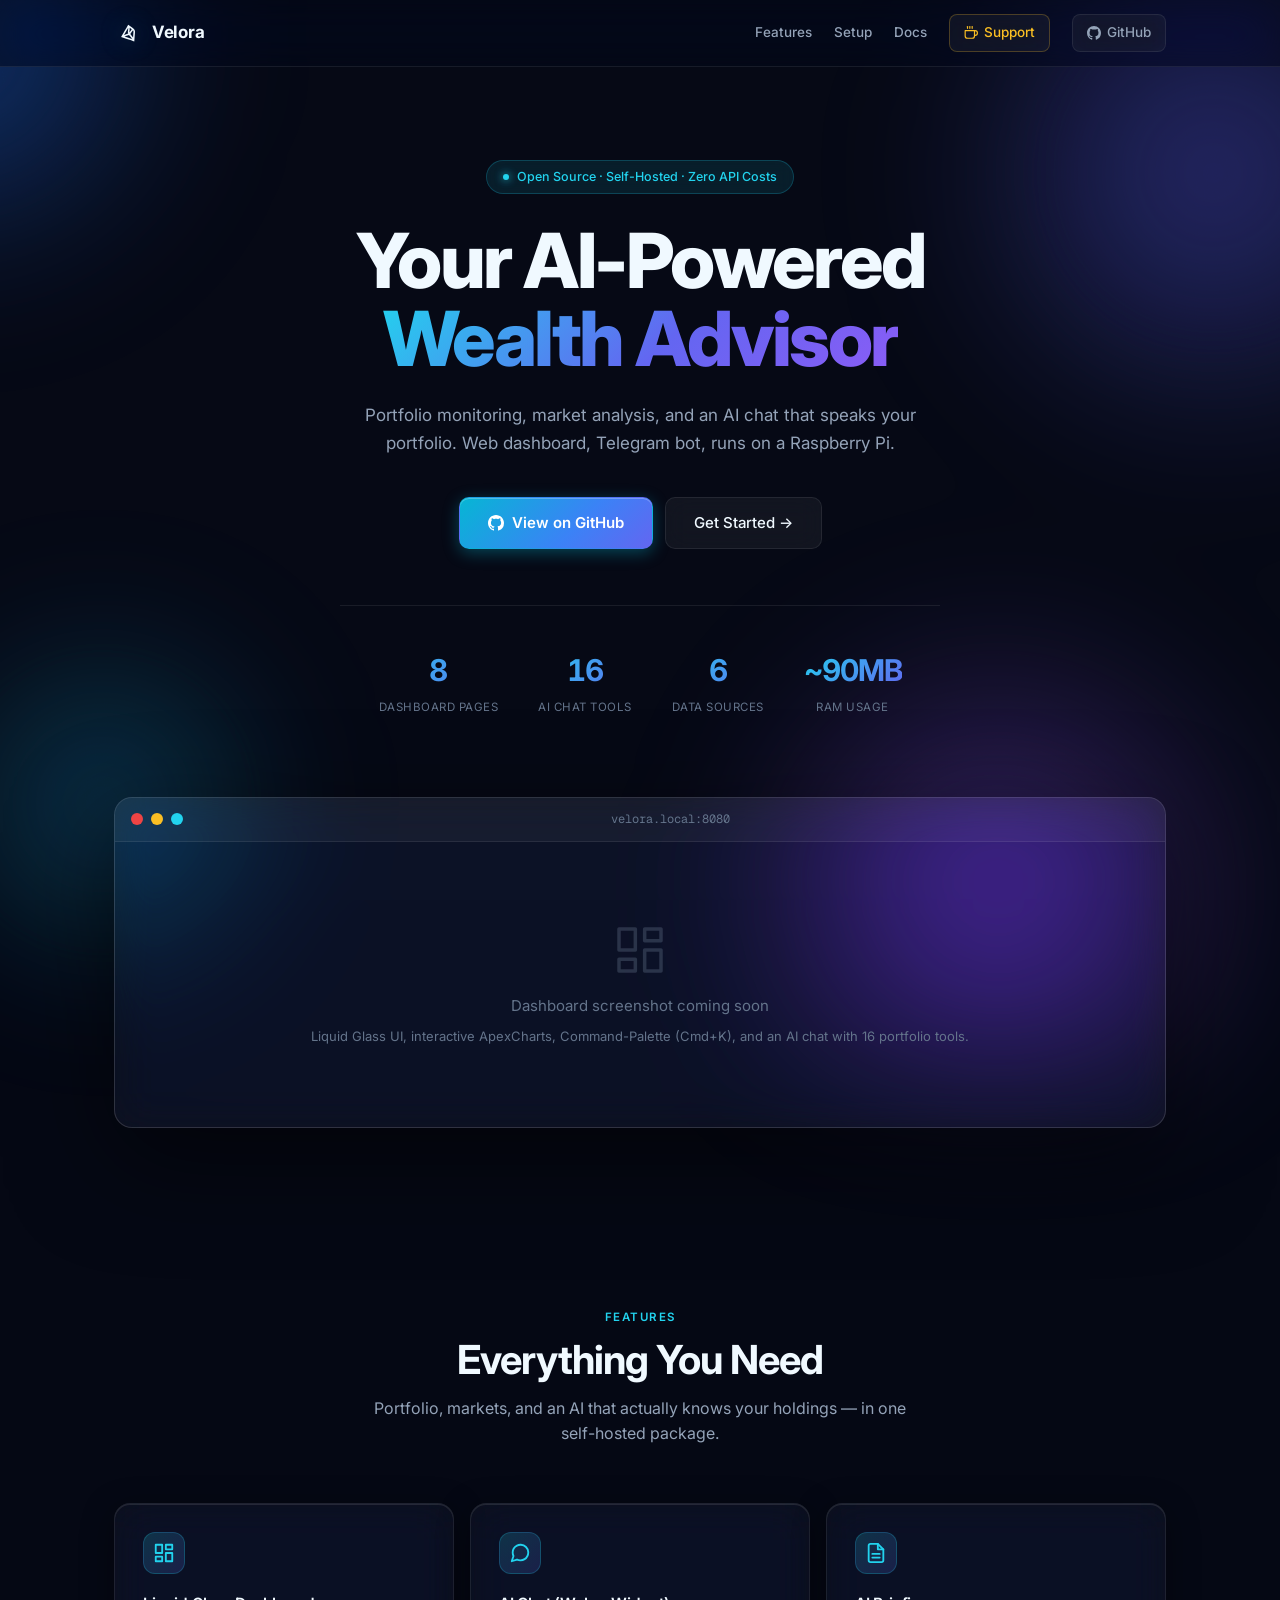
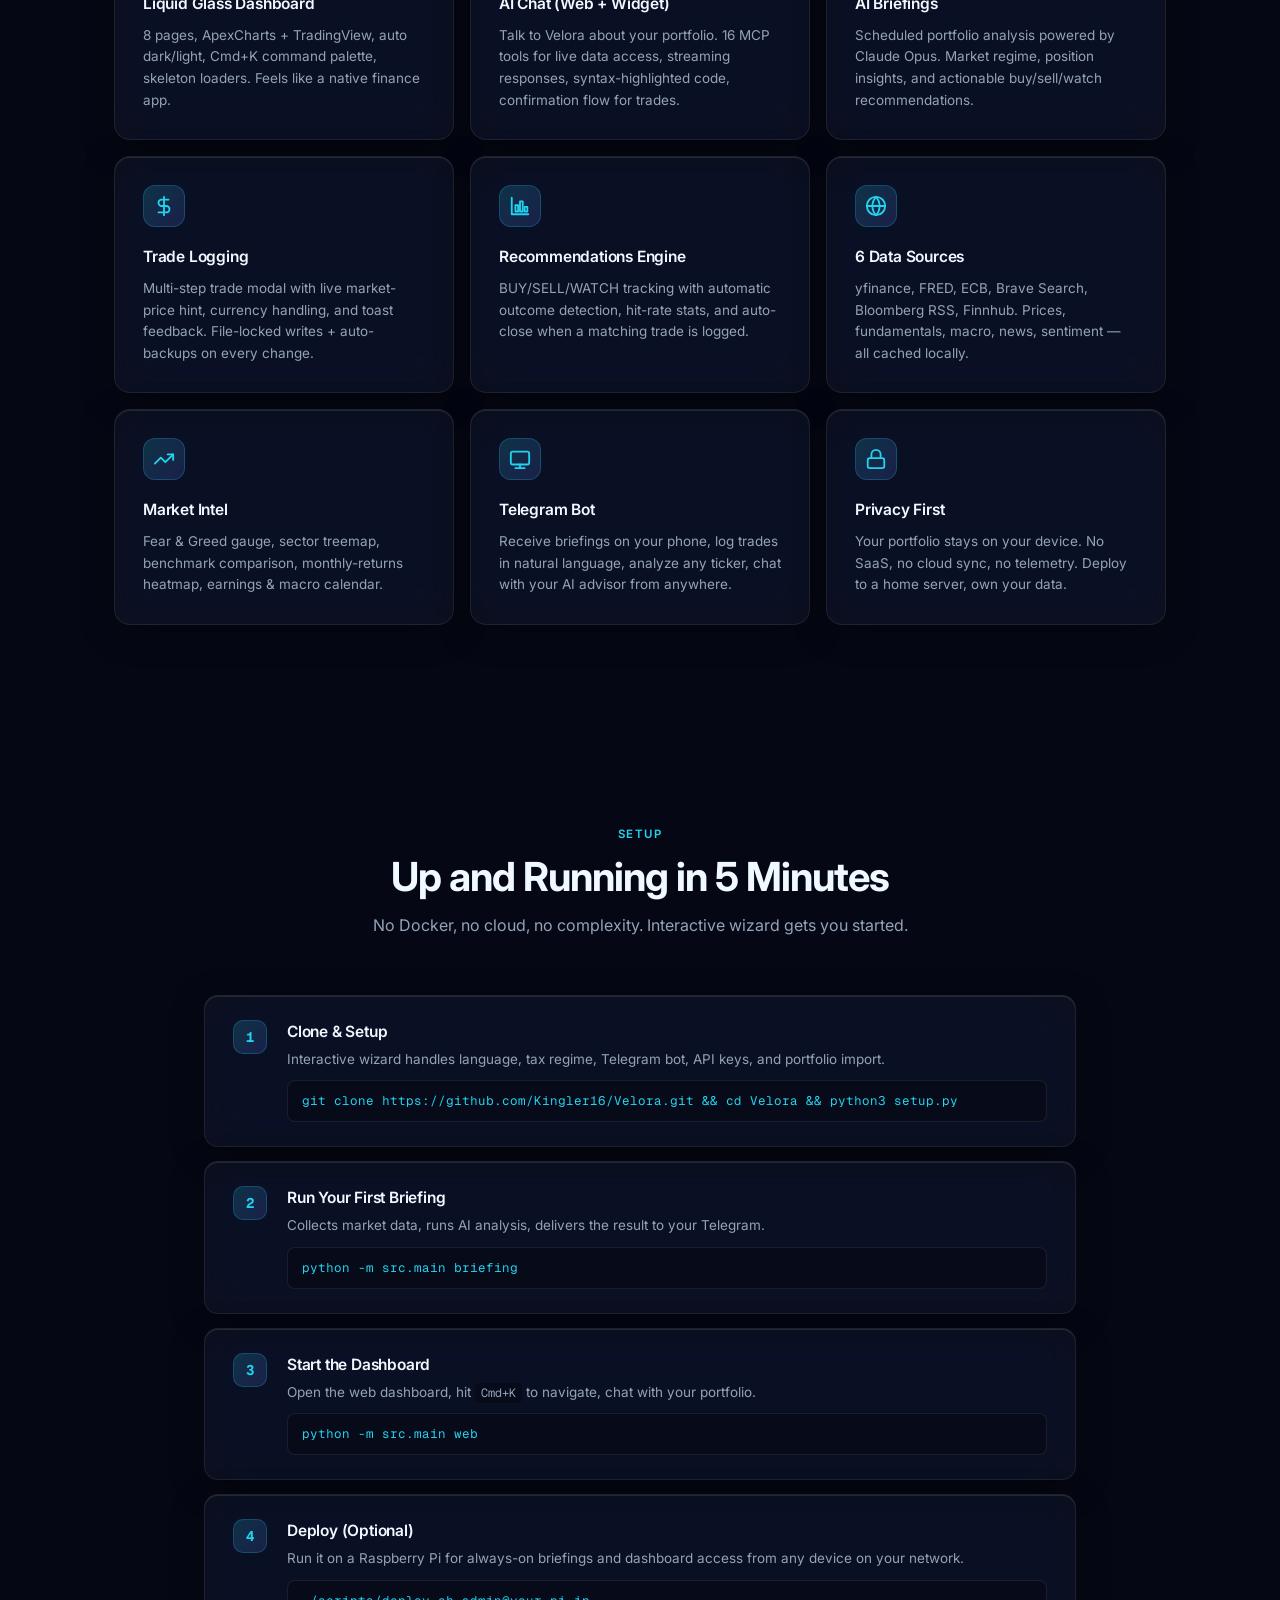
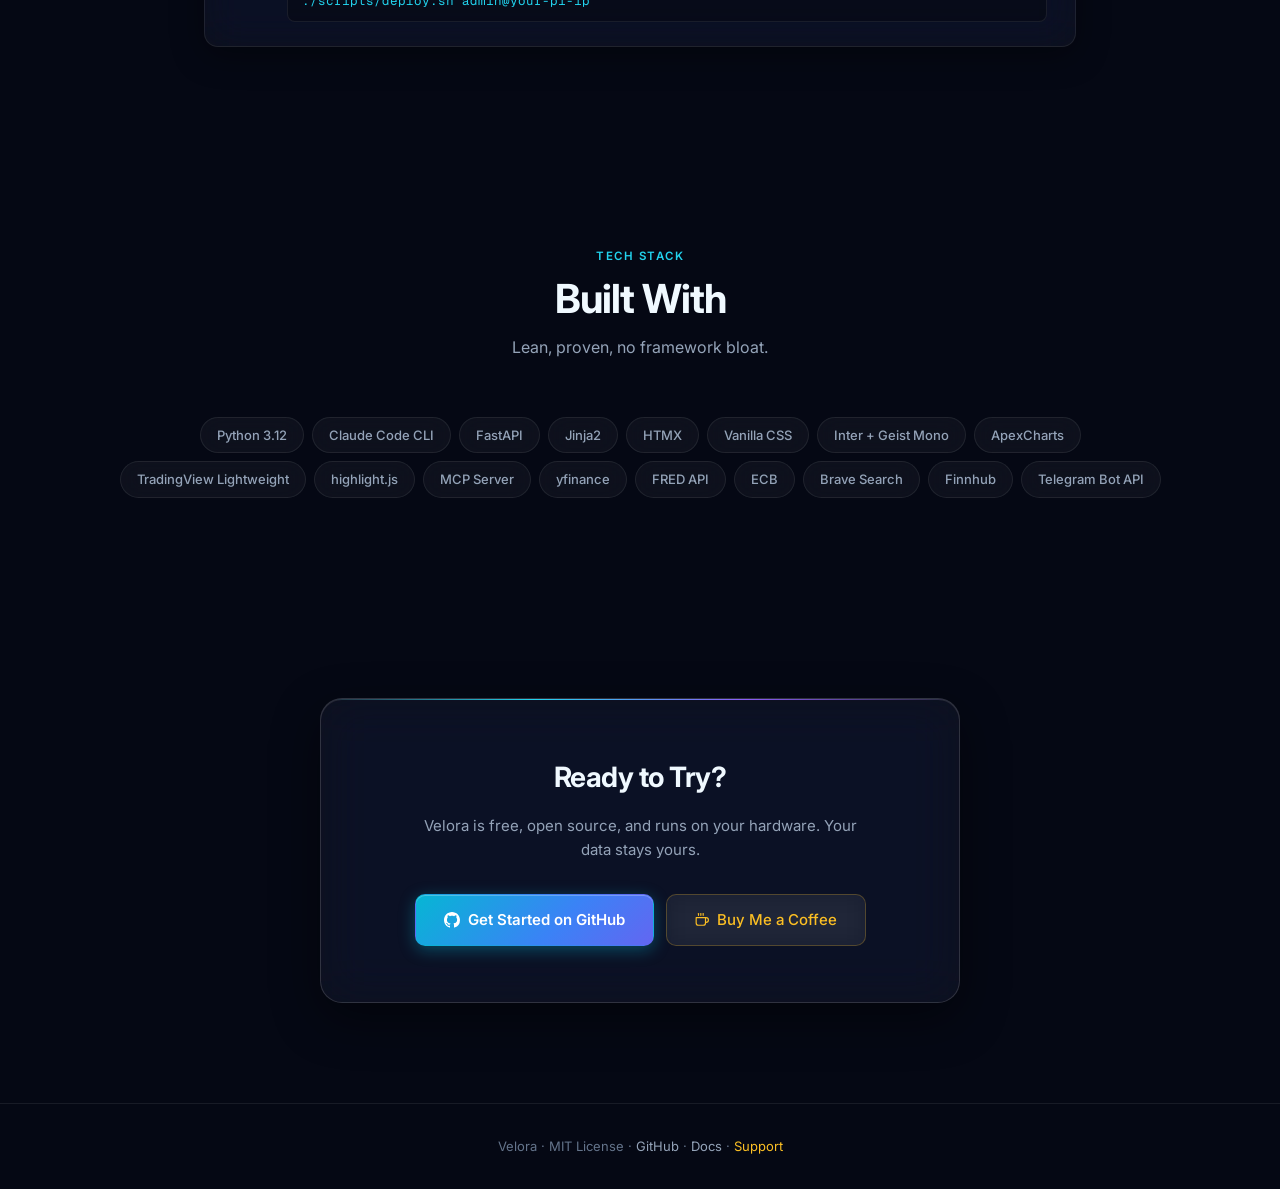
<file: docs/index.html>
<!DOCTYPE html>
<html lang="en">
<head>
    <meta charset="UTF-8">
    <meta name="viewport" content="width=device-width, initial-scale=1.0">
    <title>Velora — AI-Powered Wealth Advisor</title>
    <meta name="description" content="Self-hosted AI wealth advisor with web dashboard, chat, and Telegram bot. Portfolio tracking, market analysis, and interactive charts powered by Claude.">
    <meta name="theme-color" content="#050814">
    <meta property="og:title" content="Velora — AI-Powered Wealth Advisor">
    <meta property="og:description" content="Self-hosted portfolio tracker with AI briefings, glass-themed dashboard, web chat, and Telegram bot. Runs on a Raspberry Pi.">
    <meta property="og:type" content="website">
    <meta property="og:url" content="https://kingler16.github.io/Velora">
    <link rel="icon" type="image/svg+xml" href="logo.svg?v=3">
    <link rel="icon" type="image/png" sizes="32x32" href="favicon-32.png?v=3">
    <link rel="apple-touch-icon" sizes="180x180" href="apple-touch-icon.png?v=3">
    <link rel="shortcut icon" href="favicon-32.png?v=3">
    <link rel="preconnect" href="https://fonts.googleapis.com">
    <link rel="preconnect" href="https://fonts.gstatic.com" crossorigin>
    <link href="https://fonts.googleapis.com/css2?family=Inter:wght@400;500;600;700;800&family=Geist+Mono:wght@400;500;600&display=swap" rel="stylesheet">
    <style>
        :root {
            --bg: #050814;
            --bg2: rgba(255,255,255,0.04);
            --bg3: rgba(255,255,255,0.07);
            --border: rgba(255,255,255,0.08);
            --border-strong: rgba(255,255,255,0.14);
            --text: #f0f9ff;
            --text2: #94a3b8;
            --text3: #64748b;
            --accent: #22d3ee;
            --accent2: #6366f1;
            --accent3: #8b5cf6;
            --amber: #fbbf24;
            --glass-shadow: 0 8px 32px rgba(0, 0, 0, 0.38), inset 0 1px 0 rgba(255,255,255,0.10);
            --ease-apple: cubic-bezier(0.16, 1, 0.3, 1);
        }

        * { margin: 0; padding: 0; box-sizing: border-box; }

        html { scroll-behavior: smooth; }

        body {
            font-family: 'Inter', -apple-system, BlinkMacSystemFont, 'SF Pro Text', sans-serif;
            background: var(--bg);
            color: var(--text);
            line-height: 1.6;
            overflow-x: hidden;
            -webkit-font-smoothing: antialiased;
            position: relative;
            min-height: 100vh;
        }

        /* Grainy blurred gradient blobs (matching Velora UI v2) */
        body::before {
            content: '';
            position: fixed;
            inset: -20vh -20vw;
            z-index: -2;
            background:
                radial-gradient(44vmin circle at 12% 18%, rgba(56, 120, 255, 0.44), transparent 62%),
                radial-gradient(50vmin circle at 82% 28%, rgba(99, 102, 241, 0.40), transparent 65%),
                radial-gradient(54vmin circle at 70% 85%, rgba(139, 92, 246, 0.38), transparent 60%),
                radial-gradient(38vmin circle at 20% 78%, rgba(56, 189, 248, 0.28), transparent 58%);
            filter: blur(70px) saturate(135%);
            animation: blob-drift 48s ease-in-out infinite alternate;
            pointer-events: none;
            will-change: transform;
        }

        /* Noise overlay for the grainy feel */
        body::after {
            content: '';
            position: fixed;
            inset: 0;
            z-index: -1;
            pointer-events: none;
            opacity: 0.04;
            mix-blend-mode: overlay;
            background-image: url("data:image/svg+xml;utf8,<svg xmlns='http://www.w3.org/2000/svg' width='220' height='220'><filter id='n'><feTurbulence type='fractalNoise' baseFrequency='0.9' numOctaves='2' stitchTiles='stitch'/><feColorMatrix values='0 0 0 0 1  0 0 0 0 1  0 0 0 0 1  0 0 0 1 0'/></filter><rect width='100%25' height='100%25' filter='url(%23n)'/></svg>");
            background-size: 220px 220px;
        }

        @keyframes blob-drift {
            0%   { transform: translate3d(0, 0, 0) rotate(0deg); }
            50%  { transform: translate3d(-3vw, 2vh, 0) rotate(4deg); }
            100% { transform: translate3d(2vw, -2vh, 0) rotate(-3deg); }
        }

        @media (prefers-reduced-motion: reduce) {
            body::before { animation: none; }
        }

        ::selection {
            background: rgba(34, 211, 238, 0.25);
            color: var(--text);
        }

        /* ─── Nav ─── */
        nav {
            position: fixed;
            top: 0;
            width: 100%;
            z-index: 100;
            padding: 14px 0;
            background: rgba(5, 8, 20, 0.55);
            backdrop-filter: blur(24px) saturate(180%);
            -webkit-backdrop-filter: blur(24px) saturate(180%);
            border-bottom: 1px solid var(--border);
        }

        .nav-inner {
            max-width: 1100px;
            margin: 0 auto;
            padding: 0 24px;
            display: flex;
            justify-content: space-between;
            align-items: center;
        }

        .nav-brand {
            font-family: 'Inter', sans-serif;
            font-size: 17px;
            font-weight: 700;
            letter-spacing: -0.3px;
            color: var(--text);
            text-decoration: none;
            display: flex;
            align-items: center;
            gap: 10px;
        }

        .nav-logo {
            width: 28px;
            height: 28px;
            display: flex;
            align-items: center;
            justify-content: center;
            filter: drop-shadow(0 0 12px rgba(34, 211, 238, 0.25));
        }

        .nav-logo svg { width: 100%; height: 100%; }

        .nav-links {
            display: flex;
            gap: 22px;
            align-items: center;
        }

        .nav-links a {
            color: var(--text2);
            text-decoration: none;
            font-size: 13.5px;
            font-weight: 500;
            transition: color 0.18s var(--ease-apple);
        }

        .nav-links a:hover { color: var(--text); }

        .btn-nav {
            display: inline-flex;
            align-items: center;
            gap: 6px;
            padding: 7px 14px;
            background: rgba(255, 255, 255, 0.05);
            backdrop-filter: blur(12px);
            -webkit-backdrop-filter: blur(12px);
            border: 1px solid var(--border);
            border-radius: 8px;
            color: var(--text);
            text-decoration: none;
            font-size: 13px;
            font-weight: 500;
            transition: all 0.18s var(--ease-apple);
        }

        .btn-nav:hover {
            background: rgba(255, 255, 255, 0.09);
            border-color: var(--border-strong);
            transform: translateY(-1px);
        }

        /* ─── Hero ─── */
        .hero {
            padding: 160px 24px 80px;
            text-align: center;
            position: relative;
        }

        .hero-content { position: relative; z-index: 1; }

        .hero-badge {
            display: inline-flex;
            align-items: center;
            gap: 8px;
            padding: 6px 16px;
            background: rgba(34, 211, 238, 0.10);
            border: 1px solid rgba(34, 211, 238, 0.22);
            border-radius: 100px;
            font-size: 12.5px;
            font-weight: 500;
            color: var(--accent);
            margin-bottom: 28px;
            backdrop-filter: blur(8px);
            -webkit-backdrop-filter: blur(8px);
        }

        .hero-badge .dot {
            width: 6px;
            height: 6px;
            border-radius: 50%;
            background: var(--accent);
            box-shadow: 0 0 8px var(--accent);
        }

        .hero h1 {
            font-size: clamp(40px, 6.5vw, 76px);
            font-weight: 800;
            letter-spacing: -2.5px;
            line-height: 1.02;
            margin-bottom: 24px;
        }

        .hero h1 .gradient {
            background: linear-gradient(135deg, #22d3ee 0%, #6366f1 55%, #8b5cf6 100%);
            -webkit-background-clip: text;
            -webkit-text-fill-color: transparent;
            background-clip: text;
        }

        .hero p {
            font-size: 17px;
            color: var(--text2);
            max-width: 580px;
            margin: 0 auto 40px;
            line-height: 1.65;
        }

        .hero-buttons {
            display: flex;
            gap: 12px;
            justify-content: center;
            flex-wrap: wrap;
        }

        .btn-primary {
            display: inline-flex;
            align-items: center;
            gap: 8px;
            padding: 13px 28px;
            background: linear-gradient(135deg, #06b6d4 0%, #3b82f6 60%, #6366f1 100%);
            border: 1px solid transparent;
            border-radius: 10px;
            color: white;
            text-decoration: none;
            font-size: 15px;
            font-weight: 600;
            box-shadow: 0 4px 16px rgba(6, 182, 212, 0.35), inset 0 1px 0 rgba(255, 255, 255, 0.25);
            transition: all 0.2s var(--ease-apple);
        }

        .btn-primary:hover {
            box-shadow: 0 8px 24px rgba(99, 102, 241, 0.5), inset 0 1px 0 rgba(255, 255, 255, 0.3);
            filter: brightness(1.08);
            transform: translateY(-2px);
        }

        .btn-primary:active { transform: translateY(0) scale(0.98); }

        .btn-secondary {
            display: inline-flex;
            align-items: center;
            gap: 8px;
            padding: 13px 28px;
            background: rgba(255, 255, 255, 0.05);
            backdrop-filter: blur(12px);
            -webkit-backdrop-filter: blur(12px);
            border: 1px solid var(--border);
            border-radius: 10px;
            color: var(--text);
            text-decoration: none;
            font-size: 15px;
            font-weight: 500;
            transition: all 0.2s var(--ease-apple);
        }

        .btn-secondary:hover {
            background: rgba(255, 255, 255, 0.08);
            border-color: var(--border-strong);
            transform: translateY(-2px);
        }

        .hero-stats {
            display: flex;
            gap: 40px;
            justify-content: center;
            margin-top: 56px;
            padding-top: 40px;
            border-top: 1px solid var(--border);
            max-width: 600px;
            margin-left: auto;
            margin-right: auto;
        }

        .stat-value {
            font-size: 30px;
            font-weight: 700;
            font-variant-numeric: tabular-nums;
            letter-spacing: -1px;
            background: linear-gradient(135deg, var(--accent), var(--accent2));
            -webkit-background-clip: text;
            -webkit-text-fill-color: transparent;
            background-clip: text;
        }

        .stat-label {
            font-size: 11.5px;
            color: var(--text3);
            margin-top: 4px;
            text-transform: uppercase;
            letter-spacing: 0.5px;
        }

        /* ─── Screenshot ─── */
        .screenshot-section {
            padding: 0 24px 80px;
            max-width: 1100px;
            margin: 0 auto;
        }

        .screenshot-wrapper {
            border-radius: 18px;
            border: 1px solid var(--border-strong);
            overflow: hidden;
            box-shadow: 0 32px 100px rgba(0, 0, 0, 0.55);
            background: rgba(255, 255, 255, 0.04);
            backdrop-filter: blur(20px) saturate(180%);
            -webkit-backdrop-filter: blur(20px) saturate(180%);
        }

        .screenshot-bar {
            display: flex;
            align-items: center;
            gap: 8px;
            padding: 12px 16px;
            background: rgba(255, 255, 255, 0.04);
            border-bottom: 1px solid var(--border);
        }

        .screenshot-dot { width: 12px; height: 12px; border-radius: 50%; }

        .screenshot-url {
            flex: 1;
            text-align: center;
            font-size: 12px;
            font-family: 'Geist Mono', monospace;
            color: var(--text3);
        }

        .screenshot-placeholder {
            padding: 80px 40px;
            text-align: center;
            color: var(--text3);
            font-size: 15px;
        }

        .screenshot-placeholder-icon {
            font-size: 44px;
            margin-bottom: 16px;
            opacity: 0.35;
        }

        /* ─── Section Headers ─── */
        .section-label {
            font-size: 11.5px;
            font-weight: 600;
            text-transform: uppercase;
            letter-spacing: 1.5px;
            color: var(--accent);
            text-align: center;
            margin-bottom: 12px;
        }

        .section-title {
            font-size: clamp(28px, 4vw, 40px);
            font-weight: 700;
            text-align: center;
            margin-bottom: 14px;
            letter-spacing: -1px;
            line-height: 1.1;
        }

        .section-sub {
            font-size: 16px;
            color: var(--text2);
            text-align: center;
            margin-bottom: 56px;
            max-width: 560px;
            margin-left: auto;
            margin-right: auto;
        }

        /* ─── Features ─── */
        .features {
            padding: 100px 24px;
            max-width: 1100px;
            margin: 0 auto;
            position: relative;
        }

        .features-grid {
            display: grid;
            grid-template-columns: repeat(3, 1fr);
            gap: 16px;
        }

        .feature-card {
            background: rgba(255, 255, 255, 0.035);
            backdrop-filter: blur(20px) saturate(180%);
            -webkit-backdrop-filter: blur(20px) saturate(180%);
            border: 1px solid var(--border);
            border-radius: 16px;
            padding: 28px;
            box-shadow: var(--glass-shadow);
            transition: all 0.25s var(--ease-apple);
        }

        .feature-card:hover {
            transform: translateY(-3px);
            border-color: var(--border-strong);
            background: rgba(255, 255, 255, 0.06);
        }

        .feature-icon {
            width: 42px;
            height: 42px;
            border-radius: 12px;
            background: linear-gradient(135deg, rgba(34, 211, 238, 0.18), rgba(99, 102, 241, 0.18));
            border: 1px solid rgba(34, 211, 238, 0.22);
            display: flex;
            align-items: center;
            justify-content: center;
            color: var(--accent);
            margin-bottom: 18px;
        }

        .feature-icon svg { width: 22px; height: 22px; }

        .feature-card h3 {
            font-size: 15.5px;
            font-weight: 600;
            margin-bottom: 8px;
            letter-spacing: -0.2px;
        }

        .feature-card p {
            font-size: 13.5px;
            color: var(--text2);
            line-height: 1.6;
        }

        /* ─── How It Works ─── */
        .how-it-works {
            padding: 100px 24px;
            max-width: 920px;
            margin: 0 auto;
        }

        .steps {
            display: grid;
            gap: 14px;
            margin-top: 56px;
        }

        .step {
            display: flex;
            gap: 20px;
            align-items: flex-start;
            padding: 24px 28px;
            background: rgba(255, 255, 255, 0.035);
            backdrop-filter: blur(20px) saturate(180%);
            -webkit-backdrop-filter: blur(20px) saturate(180%);
            border: 1px solid var(--border);
            border-radius: 14px;
            box-shadow: var(--glass-shadow);
        }

        .step-num {
            width: 34px;
            height: 34px;
            background: linear-gradient(135deg, rgba(34, 211, 238, 0.18), rgba(99, 102, 241, 0.18));
            border: 1px solid rgba(34, 211, 238, 0.22);
            border-radius: 10px;
            display: flex;
            align-items: center;
            justify-content: center;
            font-size: 14px;
            font-weight: 700;
            color: var(--accent);
            flex-shrink: 0;
            font-family: 'Geist Mono', monospace;
        }

        .step-content { flex: 1; min-width: 0; }

        .step-content h3 {
            font-size: 15.5px;
            font-weight: 600;
            margin-bottom: 4px;
            letter-spacing: -0.2px;
        }

        .step-content p {
            font-size: 13.5px;
            color: var(--text2);
            margin-bottom: 10px;
        }

        .step-code {
            margin-top: 10px;
            padding: 10px 14px;
            background: rgba(0, 0, 0, 0.32);
            border: 1px solid var(--border);
            border-radius: 8px;
            font-family: 'Geist Mono', 'SF Mono', monospace;
            font-size: 12.5px;
            color: var(--accent);
            overflow-x: auto;
            white-space: nowrap;
        }

        /* ─── Tech Stack ─── */
        .tech-stack {
            padding: 100px 24px;
            max-width: 1100px;
            margin: 0 auto;
        }

        .tech-grid {
            display: flex;
            flex-wrap: wrap;
            gap: 8px;
            justify-content: center;
            margin-top: 40px;
        }

        .tech-tag {
            padding: 7px 16px;
            background: rgba(255, 255, 255, 0.04);
            backdrop-filter: blur(12px);
            -webkit-backdrop-filter: blur(12px);
            border: 1px solid var(--border);
            border-radius: 100px;
            font-size: 13px;
            font-weight: 500;
            color: var(--text2);
            transition: all 0.2s var(--ease-apple);
        }

        .tech-tag:hover {
            color: var(--text);
            border-color: var(--border-strong);
            transform: translateY(-1px);
        }

        /* ─── CTA ─── */
        .cta {
            padding: 100px 24px;
            text-align: center;
            position: relative;
        }

        .cta-box {
            max-width: 640px;
            margin: 0 auto;
            padding: 56px 48px;
            background: rgba(255, 255, 255, 0.04);
            backdrop-filter: blur(24px) saturate(180%);
            -webkit-backdrop-filter: blur(24px) saturate(180%);
            border: 1px solid var(--border-strong);
            border-radius: 22px;
            box-shadow: 0 16px 48px rgba(0, 0, 0, 0.45), inset 0 1px 0 rgba(255, 255, 255, 0.10);
            position: relative;
            overflow: hidden;
        }

        .cta-box::before {
            content: '';
            position: absolute;
            top: 0;
            left: 0;
            right: 0;
            height: 1px;
            background: linear-gradient(90deg, transparent, var(--accent), var(--accent3), transparent);
        }

        .cta h2 {
            font-size: 28px;
            font-weight: 700;
            margin-bottom: 14px;
            letter-spacing: -0.5px;
        }

        .cta p {
            font-size: 15px;
            color: var(--text2);
            margin-bottom: 32px;
            max-width: 440px;
            margin-left: auto;
            margin-right: auto;
        }

        /* ─── Footer ─── */
        footer {
            padding: 32px 24px;
            text-align: center;
            font-size: 13px;
            color: var(--text3);
            border-top: 1px solid var(--border);
        }

        footer a { color: var(--text2); text-decoration: none; transition: color 0.2s; }
        footer a:hover { color: var(--text); }

        /* ─── Responsive ─── */
        @media (max-width: 900px) {
            .features-grid { grid-template-columns: repeat(2, 1fr); }
        }

        @media (max-width: 768px) {
            .hero { padding: 120px 20px 60px; }
            .features-grid { grid-template-columns: 1fr; }
            .hero-stats { gap: 24px; flex-wrap: wrap; }
            .nav-links a:not(.btn-nav) { display: none; }
            .cta-box { padding: 40px 28px; }
        }

        @media (max-width: 480px) {
            .hero h1 { font-size: 36px; letter-spacing: -1.5px; }
            .hero-buttons { flex-direction: column; align-items: stretch; }
            .step { flex-direction: column; gap: 12px; padding: 20px; }
            .step-code { font-size: 11px; white-space: normal; word-break: break-all; }
        }
    </style>
</head>
<body>

<!-- Nav -->
<nav>
    <div class="nav-inner">
        <a href="#" class="nav-brand">
            <div class="nav-logo"><svg viewBox="0 0 2048 2048"><path fill="#f0f9ff" fill-rule="evenodd" transform="matrix(0.999999 0.0015439 -0.0015439 0.999999 3.16211 0)" d="M1041.98 416.742C1074.01 441.607 1107.58 466.052 1140.05 490.534L1321.44 627.633L1391.64 680.601C1418.19 700.639 1446.27 720.963 1468.31 746.188C1503.13 786.513 1525.37 836.157 1532.29 888.985C1538.15 931.972 1532.99 980.564 1529.87 1024.19L1518.85 1171.86L1483.48 1637.31C1453.32 1625.45 1411.48 1613.15 1379.97 1602.11C1297.68 1573.27 1213.63 1546.87 1131.44 1517.77C1050.05 1491.44 967.012 1461.9 885.821 1434.44L517.739 1309.7C545.59 1261.47 573.754 1213.42 602.228 1165.55L769.586 880.258L946.234 579.714C977.953 525.734 1009.61 470.181 1041.98 416.742Z M1100.19 1160.16C1105.33 1162.64 1326.18 1443.46 1351.86 1473.51C1333.96 1468.45 1302.53 1456.44 1283.8 1450.09C1224.23 1429.37 1164.54 1409.02 1104.72 1389.05C1071.14 1378.95 1028.86 1363.16 994.885 1351.55L770.822 1274.92C800.483 1265.13 832.285 1253.27 862.113 1242.91L1100.19 1160.16Z M1388.18 826.603C1415.69 858.213 1424.15 915.626 1420.4 955.939C1417.48 987.318 1414.85 1018.99 1412.61 1050.4L1392.4 1342.2C1386.02 1335.5 1375.54 1321.07 1369.15 1313.07L1319.27 1251.06L1192.04 1093.45C1260.17 1008.51 1321.45 911.945 1388.18 826.603Z M1032.22 662.594C1038.91 680.501 1035.35 715.14 1033.53 734.057C1029.57 774 1025.41 813.922 1021.04 853.821C1012.54 932.314 1002.63 984.888 1039.89 1060.69C1005.96 1073.97 965.211 1087.01 930.477 1099.15L752.679 1161.98C744.955 1164.67 737.199 1167.27 729.413 1169.78C740.227 1149.78 755.237 1126.07 767.073 1106.26L836.782 989.445L1032.22 662.594Z M1143.51 636.445C1156.88 644.596 1182.49 664.665 1195.65 674.624C1230.41 700.957 1264.89 727.667 1299.07 754.75C1287.35 768.991 1273.7 788.79 1262.91 803.95L1194.24 902.519C1175.1 929.588 1153.47 959.712 1133.39 985.91C1120.04 935.72 1128.13 918.168 1133.08 867.244L1141.96 773.391C1147.11 718.632 1151.63 691.222 1143.51 636.445Z"/></svg></div>
            Velora
        </a>
        <div class="nav-links">
            <a href="#features">Features</a>
            <a href="#how-it-works">Setup</a>
            <a href="https://github.com/Kingler16/Velora/wiki">Docs</a>
            <a href="https://buymeacoffee.com/kingler16" class="btn-nav" style="color: var(--amber); border-color: rgba(251, 191, 36, 0.25);">
                <svg width="14" height="14" viewBox="0 0 24 24" fill="none" stroke="currentColor" stroke-width="2" stroke-linecap="round" stroke-linejoin="round"><path d="M18 8h1a4 4 0 0 1 0 8h-1"/><path d="M2 8h16v9a4 4 0 0 1-4 4H6a4 4 0 0 1-4-4V8z"/><line x1="6" y1="1" x2="6" y2="4"/><line x1="10" y1="1" x2="10" y2="4"/><line x1="14" y1="1" x2="14" y2="4"/></svg>
                Support
            </a>
            <a href="https://github.com/Kingler16/Velora" class="btn-nav">
                <svg width="14" height="14" viewBox="0 0 16 16" fill="currentColor"><path d="M8 0C3.58 0 0 3.58 0 8c0 3.54 2.29 6.53 5.47 7.59.4.07.55-.17.55-.38 0-.19-.01-.82-.01-1.49-2.01.37-2.53-.49-2.69-.94-.09-.23-.48-.94-.82-1.13-.28-.15-.68-.52-.01-.53.63-.01 1.08.58 1.23.82.72 1.21 1.87.87 2.33.66.07-.52.28-.87.51-1.07-1.78-.2-3.64-.89-3.64-3.95 0-.87.31-1.59.82-2.15-.08-.2-.36-1.02.08-2.12 0 0 .67-.21 2.2.82.64-.18 1.32-.27 2-.27.68 0 1.36.09 2 .27 1.53-1.04 2.2-.82 2.2-.82.44 1.1.16 1.92.08 2.12.51.56.82 1.27.82 2.15 0 3.07-1.87 3.75-3.65 3.95.29.25.54.73.54 1.48 0 1.07-.01 1.93-.01 2.2 0 .21.15.46.55.38A8.013 8.013 0 0016 8c0-4.42-3.58-8-8-8z"/></svg>
                GitHub
            </a>
        </div>
    </div>
</nav>

<!-- Hero -->
<section class="hero">
    <div class="hero-content">
        <div class="hero-badge"><span class="dot"></span> Open Source · Self-Hosted · Zero API Costs</div>
        <h1>Your AI-Powered<br><span class="gradient">Wealth Advisor</span></h1>
        <p>Portfolio monitoring, market analysis, and an AI chat that speaks your portfolio. Web dashboard, Telegram bot, runs on a Raspberry Pi.</p>
        <div class="hero-buttons">
            <a href="https://github.com/Kingler16/Velora" class="btn-primary">
                <svg width="16" height="16" viewBox="0 0 16 16" fill="currentColor"><path d="M8 0C3.58 0 0 3.58 0 8c0 3.54 2.29 6.53 5.47 7.59.4.07.55-.17.55-.38 0-.19-.01-.82-.01-1.49-2.01.37-2.53-.49-2.69-.94-.09-.23-.48-.94-.82-1.13-.28-.15-.68-.52-.01-.53.63-.01 1.08.58 1.23.82.72 1.21 1.87.87 2.33.66.07-.52.28-.87.51-1.07-1.78-.2-3.64-.89-3.64-3.95 0-.87.31-1.59.82-2.15-.08-.2-.36-1.02.08-2.12 0 0 .67-.21 2.2.82.64-.18 1.32-.27 2-.27.68 0 1.36.09 2 .27 1.53-1.04 2.2-.82 2.2-.82.44 1.1.16 1.92.08 2.12.51.56.82 1.27.82 2.15 0 3.07-1.87 3.75-3.65 3.95.29.25.54.73.54 1.48 0 1.07-.01 1.93-.01 2.2 0 .21.15.46.55.38A8.013 8.013 0 0016 8c0-4.42-3.58-8-8-8z"/></svg>
                View on GitHub
            </a>
            <a href="https://github.com/Kingler16/Velora/wiki/Getting-Started" class="btn-secondary">Get Started →</a>
        </div>
        <div class="hero-stats">
            <div>
                <div class="stat-value">8</div>
                <div class="stat-label">Dashboard Pages</div>
            </div>
            <div>
                <div class="stat-value">16</div>
                <div class="stat-label">AI Chat Tools</div>
            </div>
            <div>
                <div class="stat-value">6</div>
                <div class="stat-label">Data Sources</div>
            </div>
            <div>
                <div class="stat-value">~90MB</div>
                <div class="stat-label">RAM Usage</div>
            </div>
        </div>
    </div>
</section>

<!-- Screenshot -->
<section class="screenshot-section">
    <div class="screenshot-wrapper">
        <div class="screenshot-bar">
            <div class="screenshot-dot" style="background:#ef4444;"></div>
            <div class="screenshot-dot" style="background:#fbbf24;"></div>
            <div class="screenshot-dot" style="background:#22d3ee;"></div>
            <div class="screenshot-url">velora.local:8080</div>
        </div>
        <div class="screenshot-placeholder">
            <div class="screenshot-placeholder-icon">
                <svg width="56" height="56" viewBox="0 0 24 24" fill="none" stroke="currentColor" stroke-width="1.5" stroke-linecap="round" stroke-linejoin="round" style="margin: 0 auto; display: block;"><rect x="3" y="3" width="7" height="9"/><rect x="14" y="3" width="7" height="5"/><rect x="14" y="12" width="7" height="9"/><rect x="3" y="16" width="7" height="5"/></svg>
            </div>
            <p>Dashboard screenshot coming soon</p>
            <p style="font-size: 13px; margin-top: 8px; color: var(--text3);">Liquid Glass UI, interactive ApexCharts, Command-Palette (Cmd+K), and an AI chat with 16 portfolio tools.</p>
        </div>
    </div>
</section>

<!-- Features -->
<section class="features" id="features">
    <p class="section-label">Features</p>
    <h2 class="section-title">Everything You Need</h2>
    <p class="section-sub">Portfolio, markets, and an AI that actually knows your holdings — in one self-hosted package.</p>

    <div class="features-grid">
        <div class="feature-card">
            <div class="feature-icon">
                <svg viewBox="0 0 24 24" fill="none" stroke="currentColor" stroke-width="2" stroke-linecap="round" stroke-linejoin="round"><rect x="3" y="3" width="7" height="9"/><rect x="14" y="3" width="7" height="5"/><rect x="14" y="12" width="7" height="9"/><rect x="3" y="16" width="7" height="5"/></svg>
            </div>
            <h3>Liquid Glass Dashboard</h3>
            <p>8 pages, ApexCharts + TradingView, auto dark/light, Cmd+K command palette, skeleton loaders. Feels like a native finance app.</p>
        </div>
        <div class="feature-card">
            <div class="feature-icon">
                <svg viewBox="0 0 24 24" fill="none" stroke="currentColor" stroke-width="2" stroke-linecap="round" stroke-linejoin="round"><path d="M21 11.5a8.38 8.38 0 0 1-.9 3.8 8.5 8.5 0 0 1-7.6 4.7 8.38 8.38 0 0 1-3.8-.9L3 21l1.9-5.7a8.38 8.38 0 0 1-.9-3.8 8.5 8.5 0 0 1 4.7-7.6 8.38 8.38 0 0 1 3.8-.9h.5a8.48 8.48 0 0 1 8 8v.5z"/></svg>
            </div>
            <h3>AI Chat (Web + Widget)</h3>
            <p>Talk to Velora about your portfolio. 16 MCP tools for live data access, streaming responses, syntax-highlighted code, confirmation flow for trades.</p>
        </div>
        <div class="feature-card">
            <div class="feature-icon">
                <svg viewBox="0 0 24 24" fill="none" stroke="currentColor" stroke-width="2" stroke-linecap="round" stroke-linejoin="round"><path d="M14 2H6a2 2 0 0 0-2 2v16a2 2 0 0 0 2 2h12a2 2 0 0 0 2-2V8z"/><polyline points="14 2 14 8 20 8"/><line x1="8" y1="13" x2="16" y2="13"/><line x1="8" y1="17" x2="16" y2="17"/></svg>
            </div>
            <h3>AI Briefings</h3>
            <p>Scheduled portfolio analysis powered by Claude Opus. Market regime, position insights, and actionable buy/sell/watch recommendations.</p>
        </div>
        <div class="feature-card">
            <div class="feature-icon">
                <svg viewBox="0 0 24 24" fill="none" stroke="currentColor" stroke-width="2" stroke-linecap="round" stroke-linejoin="round"><line x1="12" y1="2" x2="12" y2="22"/><path d="M17 5H9.5a3.5 3.5 0 0 0 0 7h5a3.5 3.5 0 0 1 0 7H6"/></svg>
            </div>
            <h3>Trade Logging</h3>
            <p>Multi-step trade modal with live market-price hint, currency handling, and toast feedback. File-locked writes + auto-backups on every change.</p>
        </div>
        <div class="feature-card">
            <div class="feature-icon">
                <svg viewBox="0 0 24 24" fill="none" stroke="currentColor" stroke-width="2" stroke-linecap="round" stroke-linejoin="round"><path d="M3 3v18h18"/><rect x="7" y="11" width="3" height="7"/><rect x="12" y="7" width="3" height="11"/><rect x="17" y="13" width="3" height="5"/></svg>
            </div>
            <h3>Recommendations Engine</h3>
            <p>BUY/SELL/WATCH tracking with automatic outcome detection, hit-rate stats, and auto-close when a matching trade is logged.</p>
        </div>
        <div class="feature-card">
            <div class="feature-icon">
                <svg viewBox="0 0 24 24" fill="none" stroke="currentColor" stroke-width="2" stroke-linecap="round" stroke-linejoin="round"><circle cx="12" cy="12" r="10"/><line x1="2" y1="12" x2="22" y2="12"/><path d="M12 2a15.3 15.3 0 0 1 4 10 15.3 15.3 0 0 1-4 10 15.3 15.3 0 0 1-4-10 15.3 15.3 0 0 1 4-10z"/></svg>
            </div>
            <h3>6 Data Sources</h3>
            <p>yfinance, FRED, ECB, Brave Search, Bloomberg RSS, Finnhub. Prices, fundamentals, macro, news, sentiment — all cached locally.</p>
        </div>
        <div class="feature-card">
            <div class="feature-icon">
                <svg viewBox="0 0 24 24" fill="none" stroke="currentColor" stroke-width="2" stroke-linecap="round" stroke-linejoin="round"><polyline points="22 7 13.5 15.5 8.5 10.5 2 17"/><polyline points="16 7 22 7 22 13"/></svg>
            </div>
            <h3>Market Intel</h3>
            <p>Fear &amp; Greed gauge, sector treemap, benchmark comparison, monthly-returns heatmap, earnings &amp; macro calendar.</p>
        </div>
        <div class="feature-card">
            <div class="feature-icon">
                <svg viewBox="0 0 24 24" fill="none" stroke="currentColor" stroke-width="2" stroke-linecap="round" stroke-linejoin="round"><rect x="2" y="4" width="20" height="14" rx="2"/><path d="M7 22h10M12 18v4"/></svg>
            </div>
            <h3>Telegram Bot</h3>
            <p>Receive briefings on your phone, log trades in natural language, analyze any ticker, chat with your AI advisor from anywhere.</p>
        </div>
        <div class="feature-card">
            <div class="feature-icon">
                <svg viewBox="0 0 24 24" fill="none" stroke="currentColor" stroke-width="2" stroke-linecap="round" stroke-linejoin="round"><rect x="3" y="11" width="18" height="11" rx="2" ry="2"/><path d="M7 11V7a5 5 0 0 1 10 0v4"/></svg>
            </div>
            <h3>Privacy First</h3>
            <p>Your portfolio stays on your device. No SaaS, no cloud sync, no telemetry. Deploy to a home server, own your data.</p>
        </div>
    </div>
</section>

<!-- How It Works -->
<section class="how-it-works" id="how-it-works">
    <p class="section-label">Setup</p>
    <h2 class="section-title">Up and Running in 5 Minutes</h2>
    <p class="section-sub">No Docker, no cloud, no complexity. Interactive wizard gets you started.</p>

    <div class="steps">
        <div class="step">
            <div class="step-num">1</div>
            <div class="step-content">
                <h3>Clone &amp; Setup</h3>
                <p>Interactive wizard handles language, tax regime, Telegram bot, API keys, and portfolio import.</p>
                <div class="step-code">git clone https://github.com/Kingler16/Velora.git && cd Velora && python3 setup.py</div>
            </div>
        </div>
        <div class="step">
            <div class="step-num">2</div>
            <div class="step-content">
                <h3>Run Your First Briefing</h3>
                <p>Collects market data, runs AI analysis, delivers the result to your Telegram.</p>
                <div class="step-code">python -m src.main briefing</div>
            </div>
        </div>
        <div class="step">
            <div class="step-num">3</div>
            <div class="step-content">
                <h3>Start the Dashboard</h3>
                <p>Open the web dashboard, hit <code style="background:rgba(0,0,0,0.3); padding: 2px 6px; border-radius: 4px; font-family: 'Geist Mono', monospace; font-size: 12px;">Cmd+K</code> to navigate, chat with your portfolio.</p>
                <div class="step-code">python -m src.main web</div>
            </div>
        </div>
        <div class="step">
            <div class="step-num">4</div>
            <div class="step-content">
                <h3>Deploy (Optional)</h3>
                <p>Run it on a Raspberry Pi for always-on briefings and dashboard access from any device on your network.</p>
                <div class="step-code">./scripts/deploy.sh admin@your-pi-ip</div>
            </div>
        </div>
    </div>
</section>

<!-- Tech Stack -->
<section class="tech-stack">
    <p class="section-label">Tech Stack</p>
    <h2 class="section-title">Built With</h2>
    <p class="section-sub">Lean, proven, no framework bloat.</p>
    <div class="tech-grid">
        <span class="tech-tag">Python 3.12</span>
        <span class="tech-tag">Claude Code CLI</span>
        <span class="tech-tag">FastAPI</span>
        <span class="tech-tag">Jinja2</span>
        <span class="tech-tag">HTMX</span>
        <span class="tech-tag">Vanilla CSS</span>
        <span class="tech-tag">Inter + Geist Mono</span>
        <span class="tech-tag">ApexCharts</span>
        <span class="tech-tag">TradingView Lightweight</span>
        <span class="tech-tag">highlight.js</span>
        <span class="tech-tag">MCP Server</span>
        <span class="tech-tag">yfinance</span>
        <span class="tech-tag">FRED API</span>
        <span class="tech-tag">ECB</span>
        <span class="tech-tag">Brave Search</span>
        <span class="tech-tag">Finnhub</span>
        <span class="tech-tag">Telegram Bot API</span>
    </div>
</section>

<!-- CTA -->
<section class="cta">
    <div class="cta-box">
        <h2>Ready to Try?</h2>
        <p>Velora is free, open source, and runs on your hardware. Your data stays yours.</p>
        <div style="display: flex; gap: 12px; justify-content: center; flex-wrap: wrap;">
            <a href="https://github.com/Kingler16/Velora" class="btn-primary">
                <svg width="16" height="16" viewBox="0 0 16 16" fill="currentColor"><path d="M8 0C3.58 0 0 3.58 0 8c0 3.54 2.29 6.53 5.47 7.59.4.07.55-.17.55-.38 0-.19-.01-.82-.01-1.49-2.01.37-2.53-.49-2.69-.94-.09-.23-.48-.94-.82-1.13-.28-.15-.68-.52-.01-.53.63-.01 1.08.58 1.23.82.72 1.21 1.87.87 2.33.66.07-.52.28-.87.51-1.07-1.78-.2-3.64-.89-3.64-3.95 0-.87.31-1.59.82-2.15-.08-.2-.36-1.02.08-2.12 0 0 .67-.21 2.2.82.64-.18 1.32-.27 2-.27.68 0 1.36.09 2 .27 1.53-1.04 2.2-.82 2.2-.82.44 1.1.16 1.92.08 2.12.51.56.82 1.27.82 2.15 0 3.07-1.87 3.75-3.65 3.95.29.25.54.73.54 1.48 0 1.07-.01 1.93-.01 2.2 0 .21.15.46.55.38A8.013 8.013 0 0016 8c0-4.42-3.58-8-8-8z"/></svg>
                Get Started on GitHub
            </a>
            <a href="https://buymeacoffee.com/kingler16" class="btn-secondary" style="color: var(--amber); border-color: rgba(251, 191, 36, 0.25);">
                <svg width="14" height="14" viewBox="0 0 24 24" fill="none" stroke="currentColor" stroke-width="2" stroke-linecap="round" stroke-linejoin="round"><path d="M18 8h1a4 4 0 0 1 0 8h-1"/><path d="M2 8h16v9a4 4 0 0 1-4 4H6a4 4 0 0 1-4-4V8z"/><line x1="6" y1="1" x2="6" y2="4"/><line x1="10" y1="1" x2="10" y2="4"/><line x1="14" y1="1" x2="14" y2="4"/></svg>
                Buy Me a Coffee
            </a>
        </div>
    </div>
</section>

<!-- Footer -->
<footer>
    <p>Velora · MIT License · <a href="https://github.com/Kingler16/Velora">GitHub</a> · <a href="https://github.com/Kingler16/Velora/wiki">Docs</a> · <a href="https://buymeacoffee.com/kingler16" style="color: var(--amber);">Support</a></p>
</footer>

</body>
</html>
</file>
